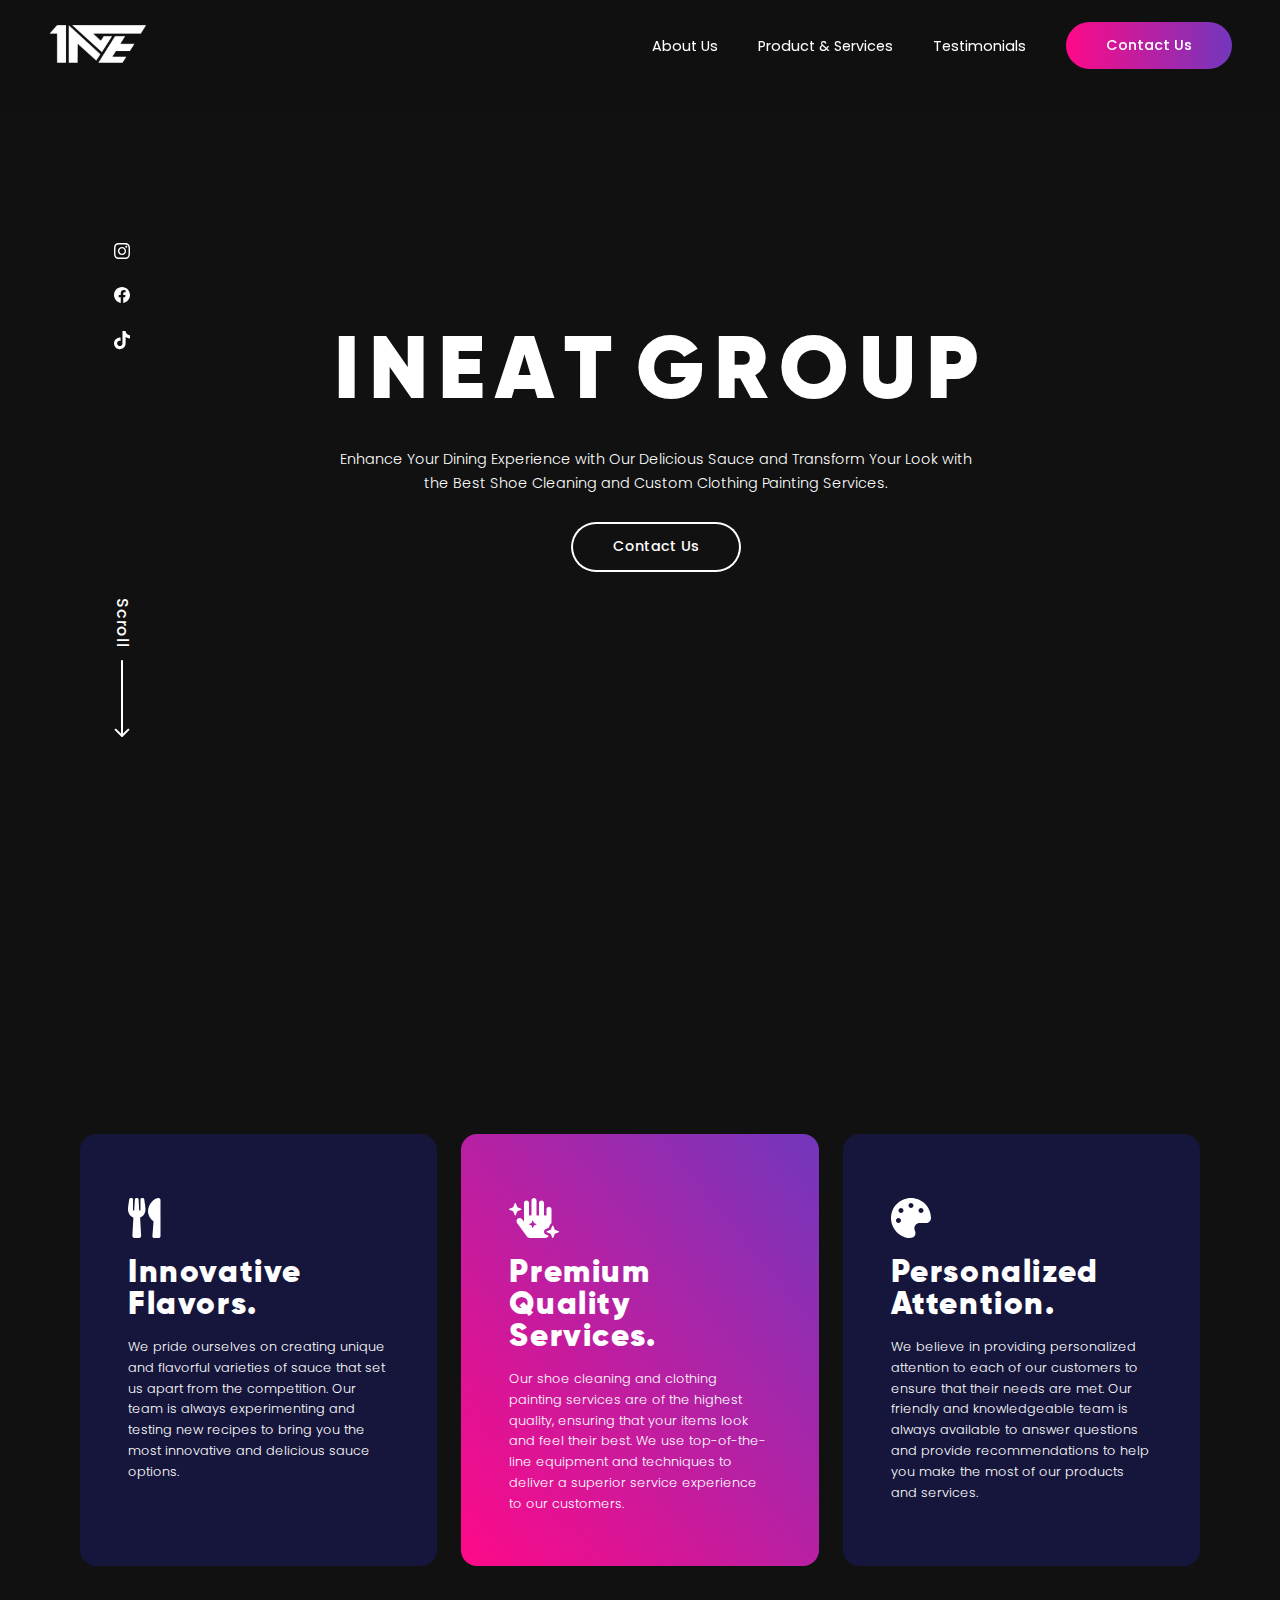
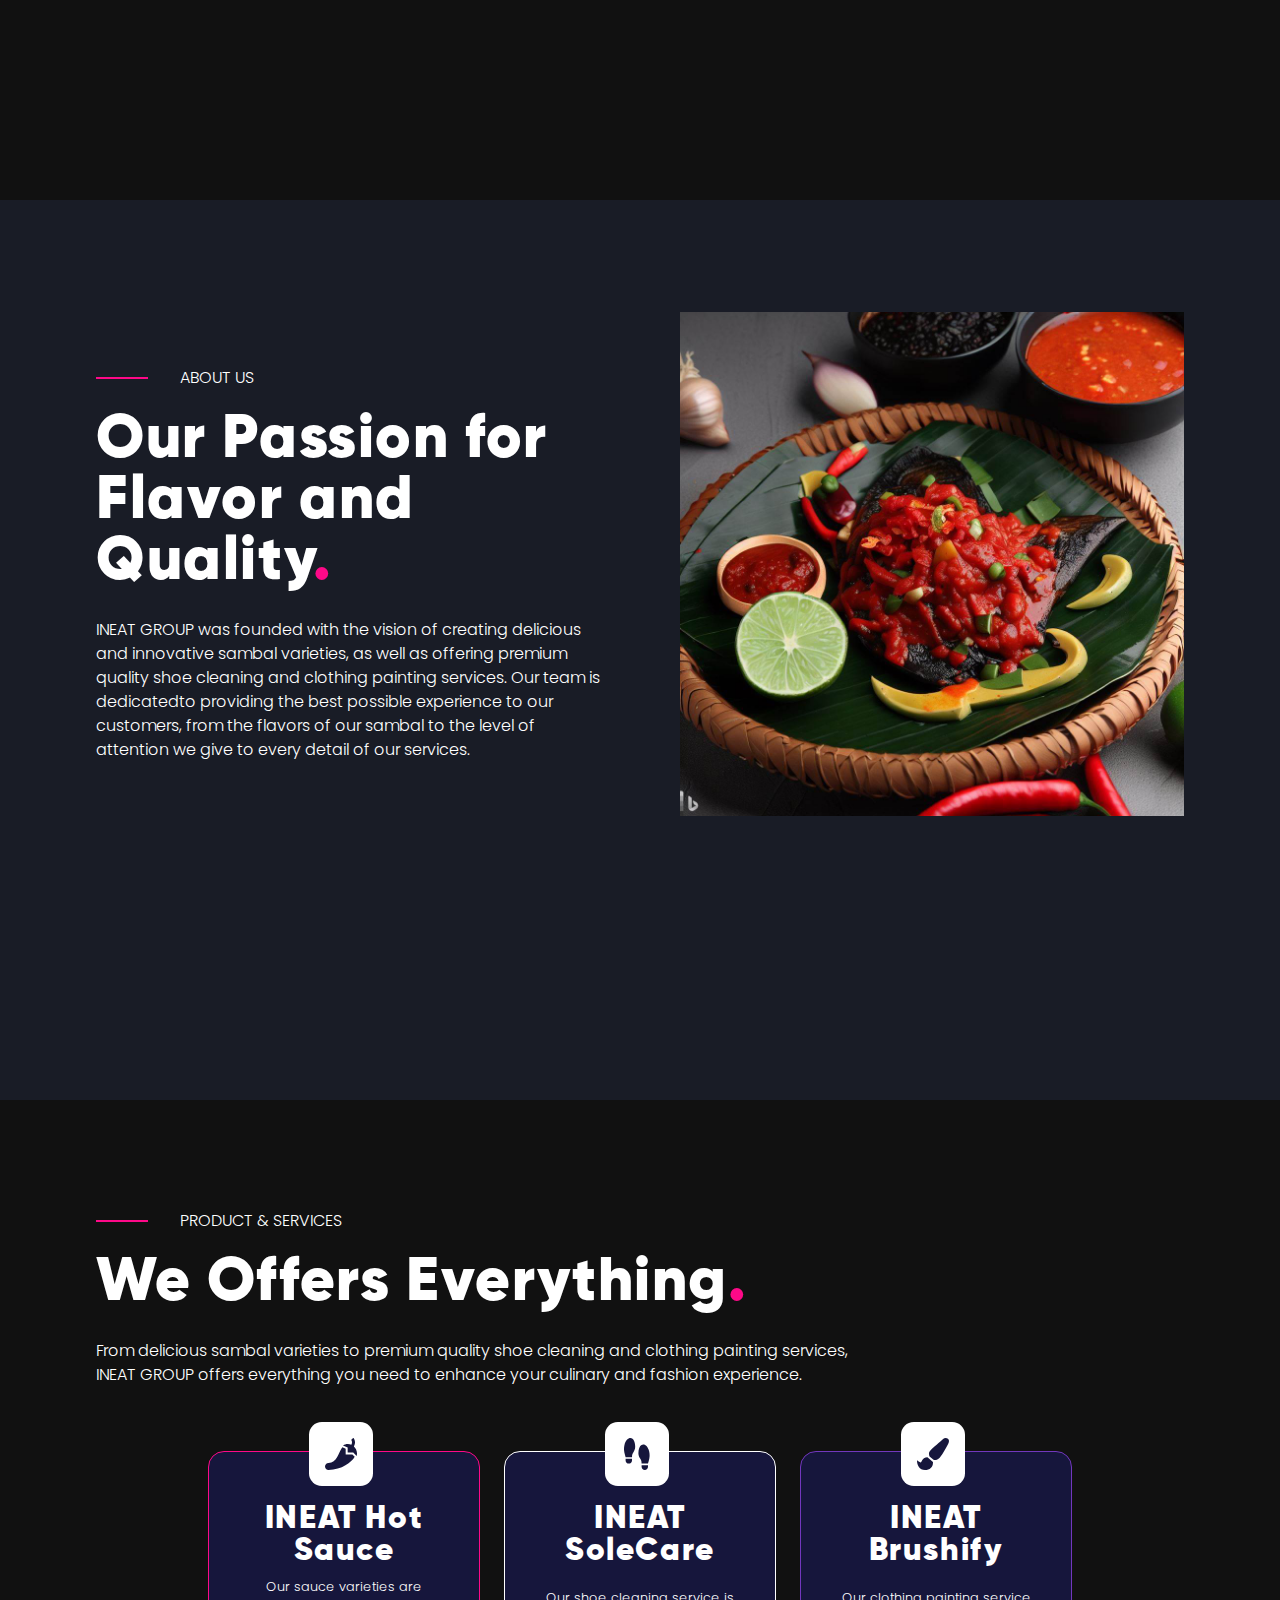
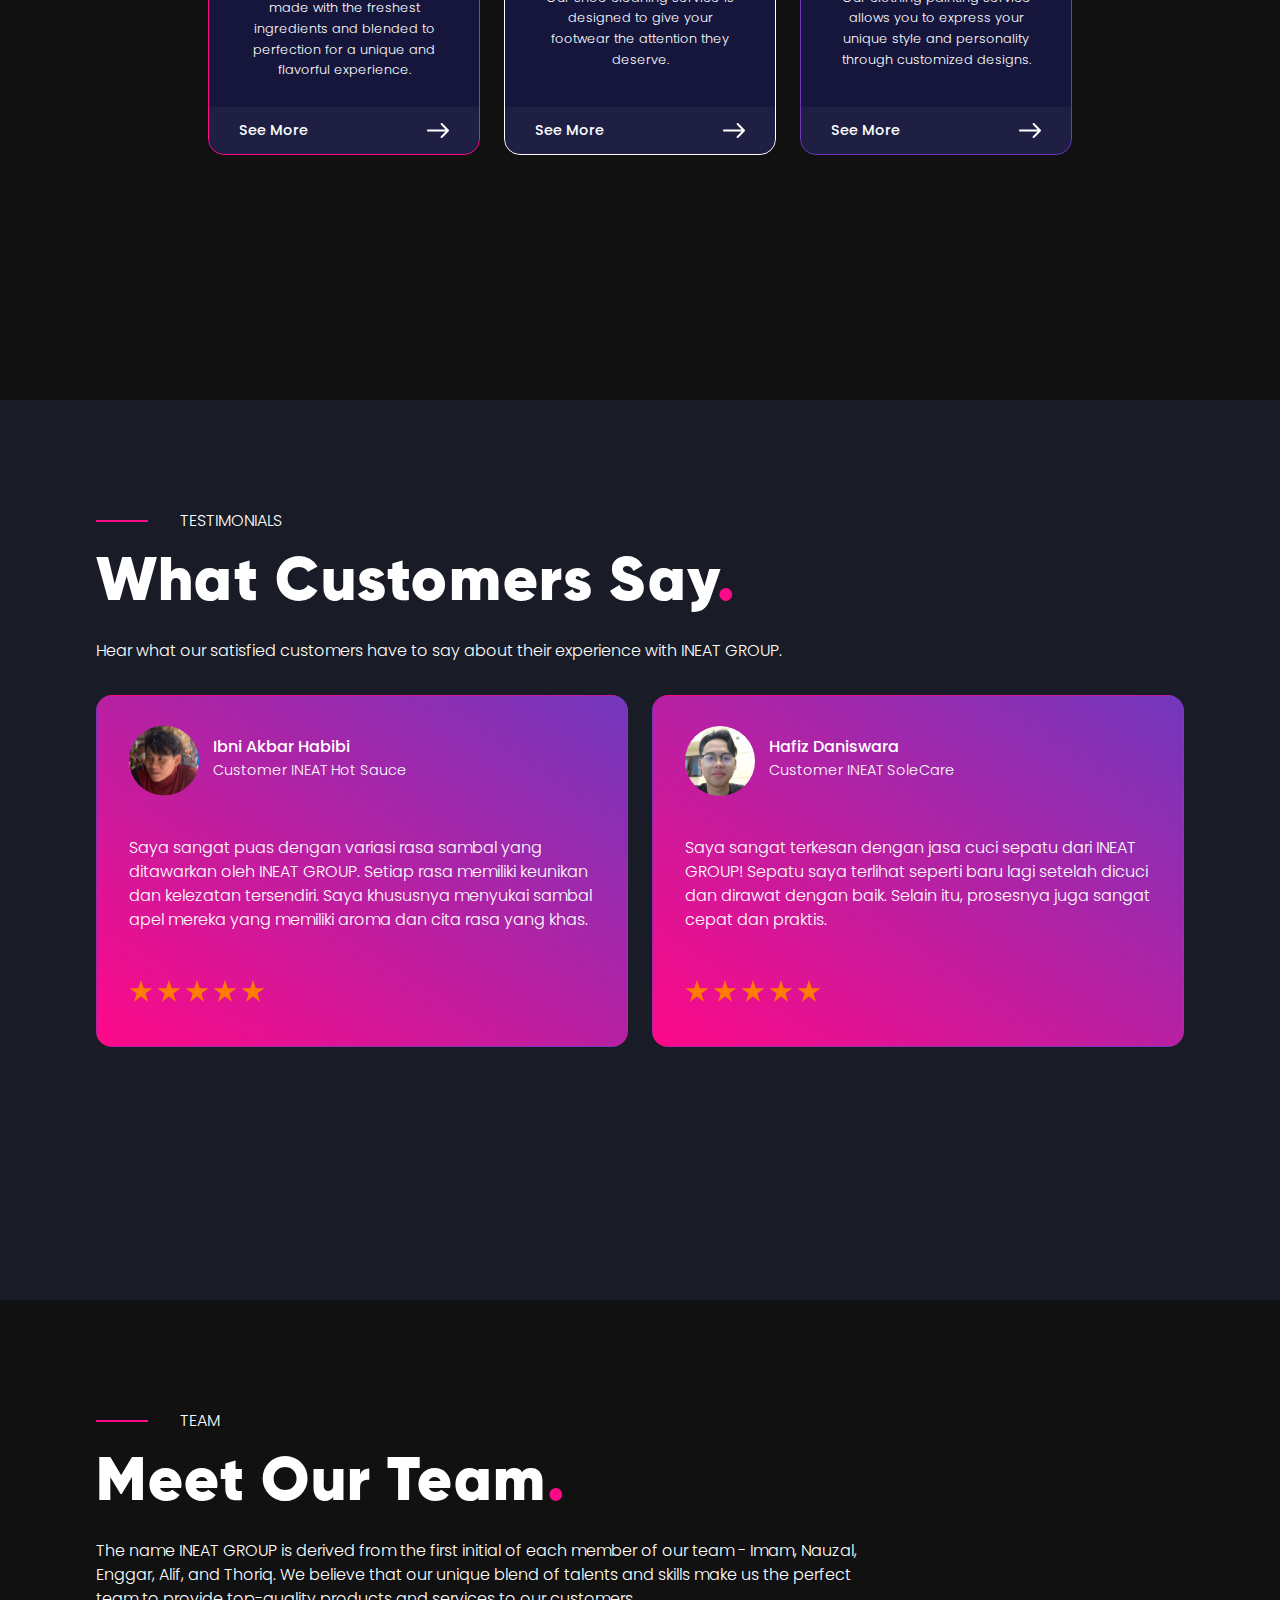
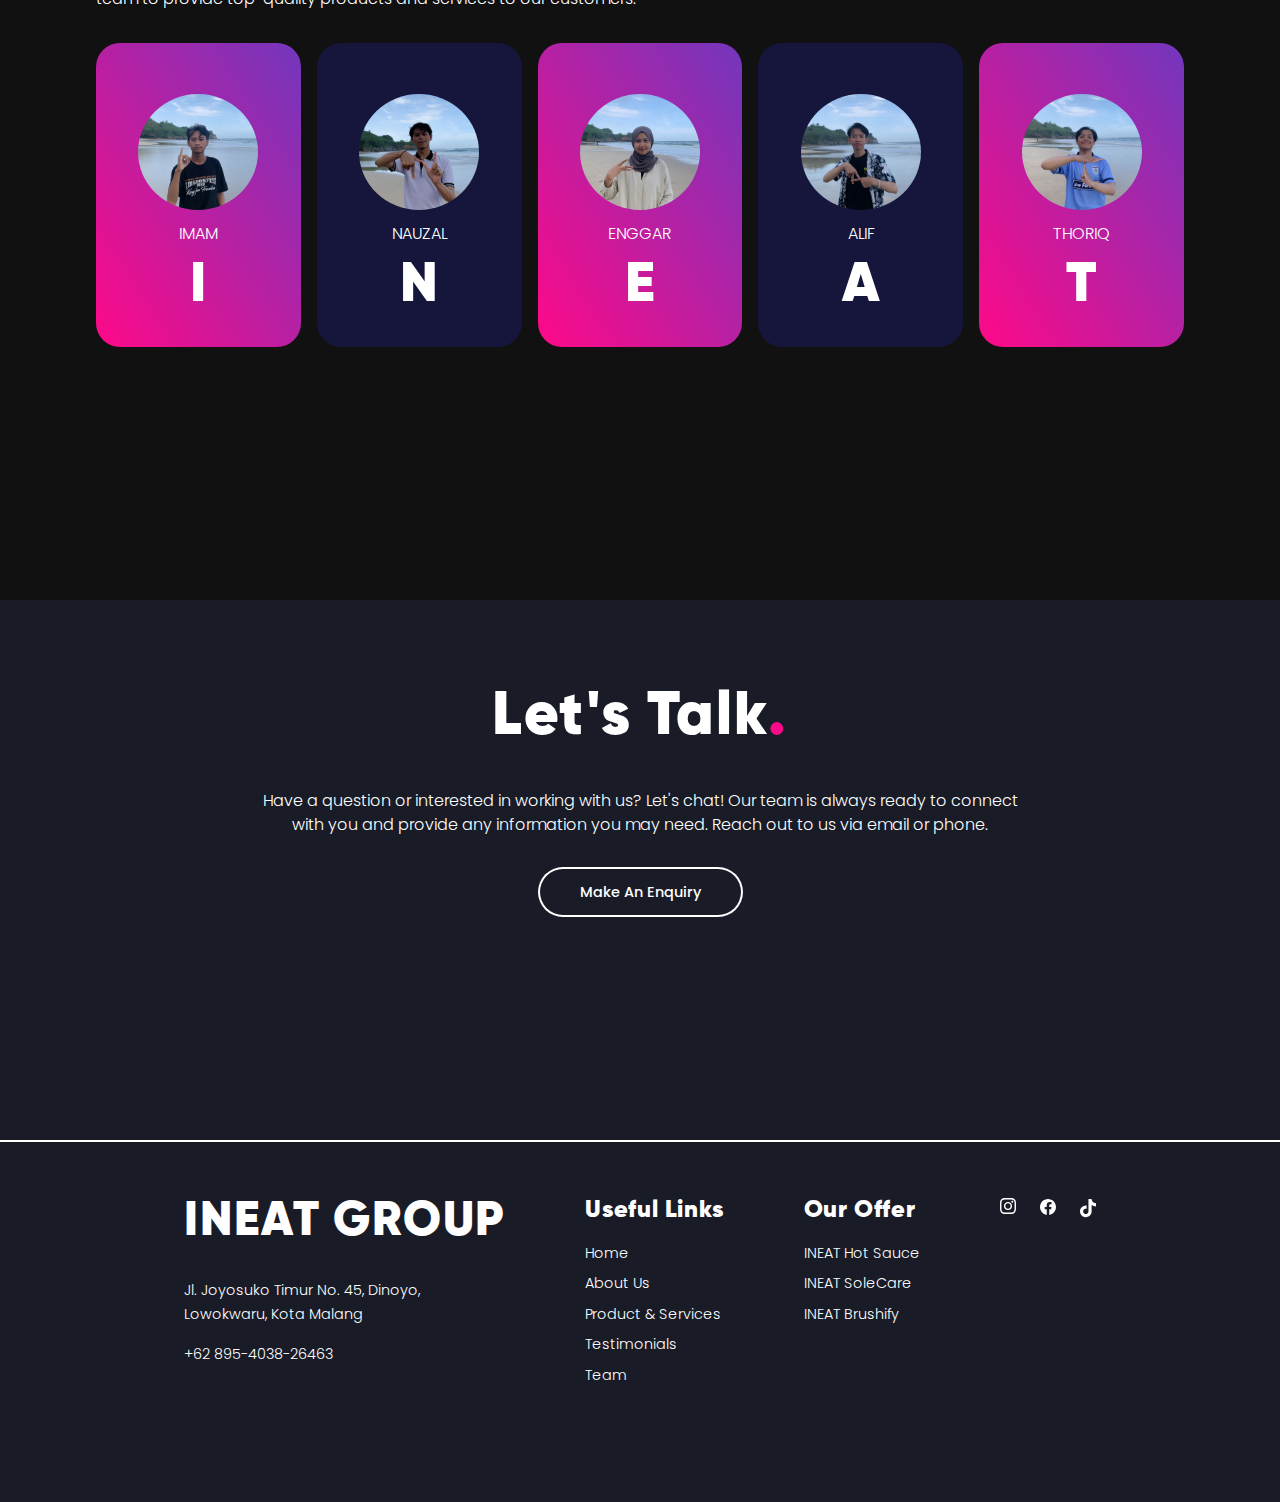
<file: index.html>
<!DOCTYPE html>
<html lang="en">
    <head>
        <meta charset="UTF-8" />
        <meta http-equiv="X-UA-Compatible" content="IE=edge" />
        <meta name="viewport" content="width=device-width, initial-scale=1.0" />
        <link rel="icon" type="image/svg" href="assets/icons/ineat-small.svg" />
        <link rel="stylesheet" href="reset.css" />
        <link rel="stylesheet" href="style.css" />
        <title>INEAT GROUP</title>
    </head>
    <body>
        <!-- NAVBAR -->
        <header>
            <nav>
                <a href="#" class="logo">
                    <img src="assets/img/logo.png" alt="Logo INEAT GROUP" width="100px" />
                </a>
                <ul class="nav-menu">
                    <li class="nav-item">
                        <a href="#about-us" class="link-halaman">About Us</a>
                    </li>
                    <li class="nav-item">
                        <a href="#product-services" class="link-halaman">Product & Services</a>
                    </li>
                    <li class="nav-item">
                        <a href="#testimonials" class="link-halaman">Testimonials</a>
                    </li>
                    <li class="nav-item">
                        <a href="https://wa.me/message/OV5EDFK3YAREH1" target="_blank">
                            <button class="tombol-kontak gradasi-horizontal">Contact Us</button>
                        </a>
                    </li>
                </ul>
                <div class="hamburger">
                    <div class="bar"></div>
                    <div class="bar"></div>
                    <div class="bar"></div>
                </div>
            </nav>
        </header>
        <!-- HOME -->
        <main class="homepage">
            <div class="home-kiri">
                <div class="sosial-media">
                    <a href="https://www.instagram.com/ineat.official/" target="_blank">
                        <img src="assets/icons/instagram.svg" alt="Instagram" />
                    </a>
                    <a href="#">
                        <img src="assets/icons/facebook.svg" alt="Facebook" target="_blank" />
                    </a>
                    <a href="#">
                        <img src="assets/icons/tiktok.svg" alt="TikTok" target="_blank" />
                    </a>
                </div>
                <a href="#highlight-card" class="panah-scroll">
                    <p>Scroll</p>
                    <img src="assets/icons/arrow-scroll.svg" alt="arrow" />
                </a>
            </div>
            <div class="home-kanan">
                <h1 class="judul-besar">
                    <span>I</span><span>N</span><span>E</span><span>A</span><span>T</span> <span></span><span>G</span><span>R</span><span>O</span
                    ><span>U</span><span>P</span>
                </h1>
                <p class="deskripsi-judul">
                    Enhance Your Dining Experience with Our Delicious Sauce and Transform Your Look with the Best Shoe Cleaning and Custom Clothing
                    Painting Services.
                </p>
                <a href="https://wa.me/message/OV5EDFK3YAREH1" target="_blank">
                    <button class="tombol-kontak transparan">Contact Us</button>
                </a>
            </div>
        </main>
        <!-- HIGHLIGHT CARD -->
        <section class="highlight-card" id="highlight-card">
            <div class="card">
                <img src="assets/icons/innovative-flavors.svg" alt="Innovative Flavors" />
                <h2>Innovative Flavors.</h2>
                <p>
                    We pride ourselves on creating unique and flavorful varieties of sauce that set us apart from the competition. Our team is always
                    experimenting and testing new recipes to bring you the most innovative and delicious sauce options.
                </p>
            </div>
            <div class="card">
                <img src="assets/icons/premium-quality-services.svg" alt="Premium Quality Services" />
                <h2>Premium Quality Services.</h2>
                <p>
                    Our shoe cleaning and clothing painting services are of the highest quality, ensuring that your items look and feel their best. We
                    use top-of-the-line equipment and techniques to deliver a superior service experience to our customers.
                </p>
            </div>
            <div class="card">
                <img src="assets/icons/personalized-attention.svg" alt="Personalized Attention" />
                <h2>Personalized Attention.</h2>
                <p>
                    We believe in providing personalized attention to each of our customers to ensure that their needs are met. Our friendly and
                    knowledgeable team is always available to answer questions and provide recommendations to help you make the most of our products
                    and services.
                </p>
            </div>
        </section>
        <!-- ABOUT US -->
        <section class="about-us" id="about-us">
            <div class="container">
                <div class="posisi-about-us">
                    <div class="about-us-kiri">
                        <div class="judul-halaman">
                            <hr size="2" color="#fe0988" align="left" />
                            <h1>ABOUT US</h1>
                        </div>
                        <h2 class="judul-halaman2">Our Passion for Flavor and Quality<span>.</span></h2>
                        <p class="deskripsi-halaman-full">
                            INEAT GROUP was founded with the vision of creating delicious and innovative sambal varieties, as well as offering premium
                            quality shoe cleaning and clothing painting services. Our team is dedicatedto providing the best possible experience to
                            our customers, from the flavors of our sambal to the level of attention we give to every detail of our services.
                        </p>
                    </div>
                    <div class="about-us-kanan">
                        <img src="/assets/img/about-us.jpg" alt="yahaha" />
                    </div>
                </div>
            </div>
        </section>
        <!-- PRODUCT & SERVICES -->
        <section class="product-services" id="product-services">
            <div class="container">
                <div class="judul-halaman">
                    <hr size="2" color="#fe0988" align="left" />
                    <h1>PRODUCT & SERVICES</h1>
                </div>
                <h2 class="judul-halaman2">We Offers Everything<span>.</span></h2>
                <p class="deskripsi-halaman">
                    From delicious sambal varieties to premium quality shoe cleaning and clothing painting services, INEAT GROUP offers everything you
                    need to enhance your culinary and fashion experience.
                </p>
                <div class="product-list">
                    <a href="hot-sauce.html" class="product-card">
                        <div class="product-icon">
                            <img src="assets/icons/ineat-hot-sauce.svg" alt="INEAT Hot Sauce" />
                        </div>
                        <h2>INEAT Hot Sauce</h2>
                        <p>
                            Our sauce varieties are made with the freshest ingredients and blended to perfection for a unique and flavorful
                            experience.
                        </p>
                        <div class="lihat-selengkapnya">
                            <p>See More</p>
                            <img src="assets/icons/arrow-small.svg" alt="Arrow Small" />
                        </div>
                    </a>
                    <a href="solecare.html" class="product-card">
                        <div class="product-icon">
                            <img src="assets/icons/ineat-solecare.svg" alt="INEAT SoleCare" />
                        </div>
                        <h2>INEAT SoleCare</h2>
                        <p>Our shoe cleaning service is designed to give your footwear the attention they deserve.</p>
                        <div class="lihat-selengkapnya">
                            <p>See More</p>
                            <img src="assets/icons/arrow-small.svg" alt="Arrow Small" />
                        </div>
                    </a>
                    <a href="brushify.html" class="product-card">
                        <div class="product-icon">
                            <img src="assets/icons/ineat-brushify.svg" alt="INEAT Brushify" />
                        </div>
                        <h2>INEAT Brushify</h2>
                        <p>Our clothing painting service allows you to express your unique style and personality through customized designs.</p>
                        <div class="lihat-selengkapnya">
                            <p>See More</p>
                            <img src="assets/icons/arrow-small.svg" alt="Arrow Small" />
                        </div>
                    </a>
                </div>
            </div>
        </section>
        <!-- TESTIMONIAL -->
        <section class="testimonials" id="testimonials">
            <div class="container">
                <div class="judul-halaman">
                    <hr size="2" color="#fe0988" align="left" />
                    <h1>TESTIMONIALS</h1>
                </div>
                <h2 class="judul-halaman2">What Customers Say<span>.</span></h2>
                <p class="deskripsi-halaman">Hear what our satisfied customers have to say about their experience with INEAT GROUP.</p>
                <div class="testi-list">
                    <div class="tbox">
                        <div class="testi-logo">
                            <img src="/assets/img/photos/ibni.svg" alt="profile" />
                        </div>
                        <div class="testi-nama">
                            <h2>Ibni Akbar Habibi</h2>
                        </div>
                        <div class="testi-pembeli">
                            <h4>Customer INEAT Hot Sauce</h4>
                        </div>
                        <div class="ulasan">
                            <p>
                                Saya sangat puas dengan variasi rasa sambal yang ditawarkan oleh INEAT GROUP. Setiap rasa memiliki keunikan dan
                                kelezatan tersendiri. Saya khususnya menyukai sambal apel mereka yang memiliki aroma dan cita rasa yang khas.
                            </p>
                        </div>
                        <div class="rating">
                            <img src="/assets/icons/star-big.svg" alt="rating" />
                            <img src="/assets/icons/star-big.svg" alt="rating" />
                            <img src="/assets/icons/star-big.svg" alt="rating" />
                            <img src="/assets/icons/star-big.svg" alt="rating" />
                            <img src="/assets/icons/star-big.svg" alt="rating" />
                        </div>
                    </div>
                    <div class="tbox">
                        <div class="testi-logo">
                            <img src="/assets/img/photos/hapis.svg" alt="INEAT Hot Sauce" />
                        </div>
                        <div class="testi-nama">
                            <h2>Hafiz Daniswara</h2>
                        </div>
                        <div class="testi-pembeli">
                            <h4>Customer INEAT SoleCare</h4>
                        </div>
                        <div class="ulasan">
                            <p>
                                Saya sangat terkesan dengan jasa cuci sepatu dari INEAT GROUP! Sepatu saya terlihat seperti baru lagi setelah dicuci
                                dan dirawat dengan baik. Selain itu, prosesnya juga sangat cepat dan praktis.
                            </p>
                        </div>
                        <div class="rating">
                            <img src="/assets/icons/star-big.svg" alt="rating" />
                            <img src="/assets/icons/star-big.svg" alt="rating" />
                            <img src="/assets/icons/star-big.svg" alt="rating" />
                            <img src="/assets/icons/star-big.svg" alt="rating" />
                            <img src="/assets/icons/star-big.svg" alt="rating" />
                        </div>
                    </div>
                </div>
            </div>
        </section>
        <!-- TEAM -->
        <section class="team" id="team">
            <div class="container">
                <div class="judul-halaman">
                    <hr size="2" color="#fe0988" align="left" />
                    <h1>TEAM</h1>
                </div>
                <h2 class="judul-halaman2">Meet Our Team<span>.</span></h2>
                <p class="deskripsi-halaman">
                    The name INEAT GROUP is derived from the first initial of each member of our team - Imam, Nauzal, Enggar, Alif, and Thoriq. We
                    believe that our unique blend of talents and skills make us the perfect team to provide top-quality products and services to our
                    customers.
                </p>
                <div class="team-list">
                    <a href="https://www.instagram.com/tobroni.e/" target="_blank" class="team-box">
                        <img class="team-photo" src="/assets/img/photos/imam.svg" alt="Imam Tobroni" />
                        <p class="team-name">IMAM</p>
                        <h1 class="team-inisial">I</h1>
                    </a>
                    <a href="https://www.instagram.com/_nzlhudaa/" target="_blank" class="team-box">
                        <img class="team-photo" src="/assets/img/photos/nauzal.svg" alt="Ednan Nauzal Huda" />
                        <p class="team-name">NAUZAL</p>
                        <h1 class="team-inisial">N</h1>
                    </a>
                    <a href="https://www.instagram.com/enggaraniwhyu_/" target="_blank" class="team-box">
                        <img class="team-photo" src="/assets/img/photos/enggar.svg" alt="Enggarani Wahyu Ekaputri" />
                        <p class="team-name">ENGGAR</p>
                        <h1 class="team-inisial">E</h1>
                    </a>
                    <a href="https://www.instagram.com/zaidanaliff_/" target="_blank" class="team-box">
                        <img class="team-photo" src="/assets/img/photos/alif.svg" alt="Muchammad Alif Zaidan" />
                        <p class="team-name">ALIF</p>
                        <h1 class="team-inisial">A</h1>
                    </a>
                    <a href="https://www.instagram.com/thoriqkhoir_/" target="_blank" class="team-box">
                        <img class="team-photo" src="/assets/img/photos/thoriq.svg" alt="Mochamad Thoriq Khoir" />
                        <p class="team-name">THORIQ</p>
                        <h1 class="team-inisial">T</h1>
                    </a>
                </div>
            </div>
        </section>
        <!-- CONTACT US -->
        <section class="contact-us">
            <div class="container container-tengah">
                <h2 class="judul-halaman2">Let's Talk<span>.</span></h2>
                <p class="deskripsi-halaman">
                    Have a question or interested in working with us? Let's chat! Our team is always ready to connect with you and provide any
                    information you may need. Reach out to us via email or phone.
                </p>
                <a href="https://wa.me/message/OV5EDFK3YAREH1" target="_blank">
                    <button class="tombol-kontak transparan tombol-enquiry">Make An Enquiry</button>
                </a>
            </div>
        </section>
        <!-- FOOTER -->
        <footer>
            <div class="container container-footer">
                <div class="footer-group">
                    <div>
                        <h2 class="judul-halaman2 judul-halaman-footer">INEAT GROUP</h2>
                        <p class="deskripsi-halaman deskripsi-footer">Jl. Joyosuko Timur No. 45, Dinoyo, Lowokwaru, Kota Malang</p>
                        <p class="deskripsi-halaman deskripsi-footer">+62 895-4038-26463</p>
                    </div>
                    <div>
                        <h2 class="judul-halaman2 judul-halaman2-footer">Useful Links</h2>
                        <div class="footer-links">
                            <a href="#" class="link-halaman">Home</a>
                            <a href="#about-us" class="link-halaman">About Us</a>
                            <a href="#product-services" class="link-halaman">Product & Services</a>
                            <a href="#testimonials" class="link-halaman">Testimonials</a>
                            <a href="#team" class="link-halaman">Team</a>
                        </div>
                    </div>
                    <div>
                        <h2 class="judul-halaman2 judul-halaman2-footer">Our Offer</h2>
                        <div class="footer-links">
                            <a href="hot-sauce.html" class="link-halaman">INEAT Hot Sauce</a>
                            <a href="solecare.html" class="link-halaman">INEAT SoleCare</a>
                            <a href="brushify.html" class="link-halaman">INEAT Brushify</a>
                        </div>
                    </div>
                    <div>
                        <div class="footer-sosmed">
                            <a href="https://www.instagram.com/ineat.official/" target="_blank">
                                <img src="assets/icons/instagram.svg" alt="Instagram" />
                            </a>
                            <a href="#">
                                <img src="assets/icons/facebook.svg" alt="Facebook" target="_blank" />
                            </a>
                            <a href="#">
                                <img src="assets/icons/tiktok.svg" alt="TikTok" target="_blank" />
                            </a>
                        </div>
                    </div>
                </div>
            </div>
        </footer>
        <script src="script.js"></script>
    </body>
</html>
</file>
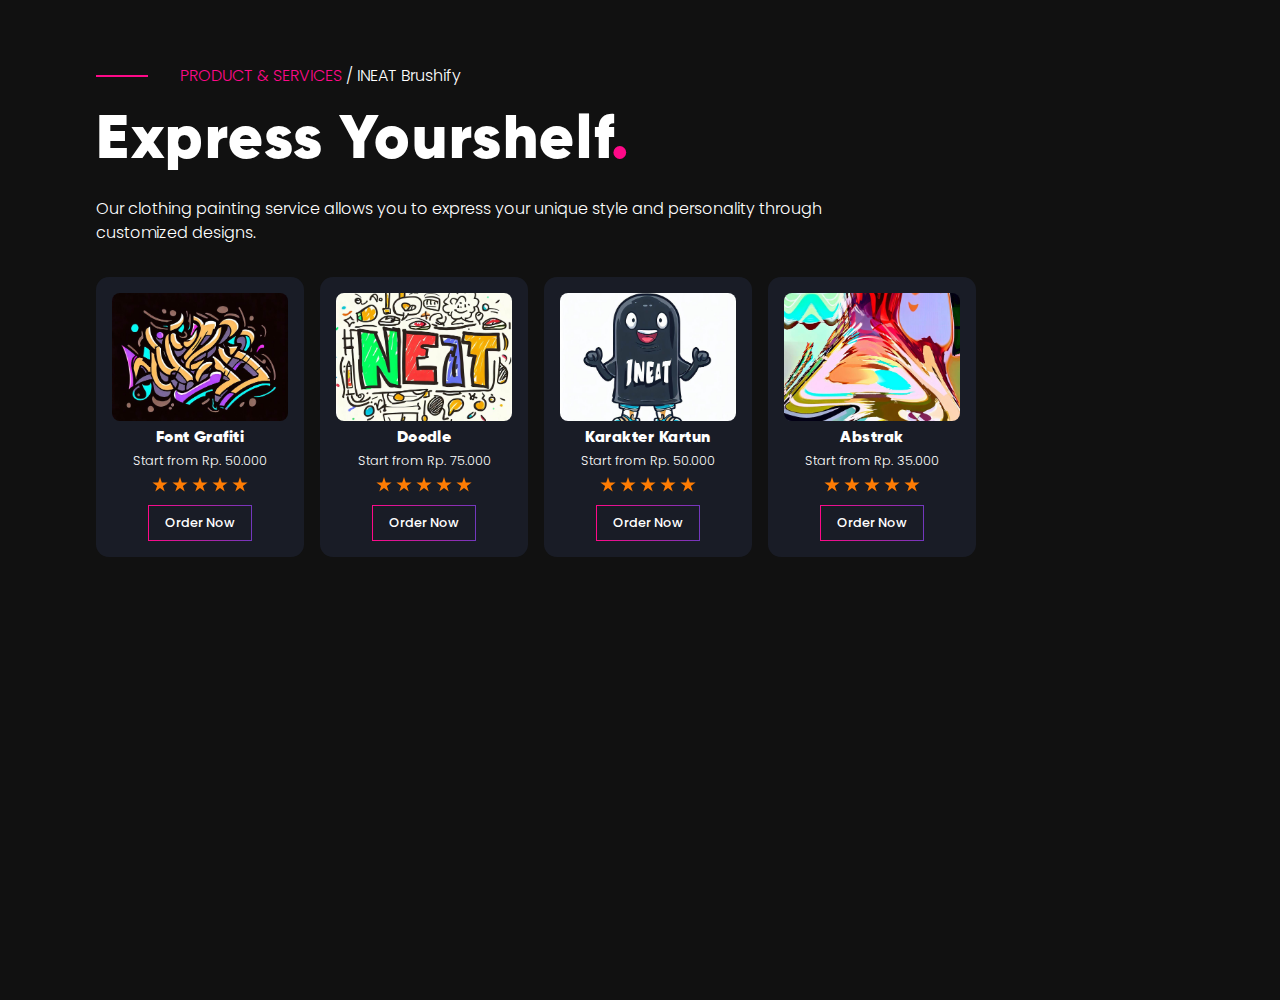
<file: brushify.html>
<!DOCTYPE html>
<html lang="en">
    <head>
        <meta charset="UTF-8" />
        <meta http-equiv="X-UA-Compatible" content="IE=edge" />
        <meta name="viewport" content="width=device-width, initial-scale=1.0" />
        <link rel="icon" type="image/svg" href="assets/icons/ineat-brushify-white.svg" />
        <link rel="stylesheet" href="reset.css" />
        <link rel="stylesheet" href="style.css" />
        <title>INEAT Brushify</title>
    </head>
    <body>
        <main class="product-detail">
            <div class="container container-product">
                <div class="judul-halaman">
                    <hr size="2" color="#fe0988" align="left" />
                    <h1 class="judul-kecil">
                        <a href="index.html#product-services"> PRODUCT & SERVICES </a>/
                        <span> INEAT Brushify</span>
                    </h1>
                </div>
                <h2 class="judul-halaman2">Express Yourshelf<span>.</span></h2>
                <p class="deskripsi-halaman">
                    Our clothing painting service allows you to express your unique style and personality through customized designs.
                </p>
                <div class="product-detail-list">
                    <div class="product-detail-card">
                        <img src="assets/img/ineat-brushify/grafiti.jpg" alt="Font Grafiti" class="product-detail-image" />
                        <h2 class="product-detail-title">Font Grafiti</h2>
                        <p class="product-detail-desc">Tampil beda dengan font grafiti yang unik dan keren.</p>
                        <p class="product-detail-price">Start from Rp. 50.000</p>
                        <div class="rating">
                            <img src="assets/icons/star-small.svg" alt="*" />
                            <img src="assets/icons/star-small.svg" alt="*" />
                            <img src="assets/icons/star-small.svg" alt="*" />
                            <img src="assets/icons/star-small.svg" alt="*" />
                            <img src="assets/icons/star-small.svg" alt="*" />
                        </div>
                        <a href="https://wa.me/p/6379006028799555/62895403826463" target="_blank">
                            <button class="tombol-beli">Order Now</button>
                        </a>
                    </div>
                    <div class="product-detail-card">
                        <img src="assets/img/ineat-brushify/doodle.jpg" alt="Doodle" class="product-detail-image" />
                        <h2 class="product-detail-title">Doodle</h2>
                        <p class="product-detail-desc">Berikan sentuhan personal pada pakaianmu dengan doodle kreatif.</p>
                        <p class="product-detail-price">Start from Rp. 75.000</p>
                        <div class="rating">
                            <img src="assets/icons/star-small.svg" alt="*" />
                            <img src="assets/icons/star-small.svg" alt="*" />
                            <img src="assets/icons/star-small.svg" alt="*" />
                            <img src="assets/icons/star-small.svg" alt="*" />
                            <img src="assets/icons/star-small.svg" alt="*" />
                        </div>
                        <a href="https://wa.me/p/6379006028799555/62895403826463" target="_blank">
                            <button class="tombol-beli">Order Now</button>
                        </a>
                    </div>
                    <div class="product-detail-card">
                        <img src="assets/img/ineat-brushify/kartun.jpg" alt="Karakter Kartun" class="product-detail-image" />
                        <h2 class="product-detail-title">Karakter Kartun</h2>
                        <p class="product-detail-desc">Tampil seru dengan karakter kartun favoritmu di pakaian.</p>
                        <p class="product-detail-price">Start from Rp. 50.000</p>
                        <div class="rating">
                            <img src="assets/icons/star-small.svg" alt="*" />
                            <img src="assets/icons/star-small.svg" alt="*" />
                            <img src="assets/icons/star-small.svg" alt="*" />
                            <img src="assets/icons/star-small.svg" alt="*" />
                            <img src="assets/icons/star-small.svg" alt="*" />
                        </div>
                        <a href="https://wa.me/p/6379006028799555/62895403826463" target="_blank">
                            <button class="tombol-beli">Order Now</button>
                        </a>
                    </div>
                    <div class="product-detail-card">
                        <img src="assets/img/ineat-brushify/abstrak.jpg" alt="Abstrak" class="product-detail-image" />
                        <h2 class="product-detail-title">Abstrak</h2>
                        <p class="product-detail-desc">Padukan warna dan bentuk abstrak, ciptakan desain yang artistik.</p>
                        <p class="product-detail-price">Start from Rp. 35.000</p>
                        <div class="rating">
                            <img src="assets/icons/star-small.svg" alt="*" />
                            <img src="assets/icons/star-small.svg" alt="*" />
                            <img src="assets/icons/star-small.svg" alt="*" />
                            <img src="assets/icons/star-small.svg" alt="*" />
                            <img src="assets/icons/star-small.svg" alt="*" />
                        </div>
                        <a href="https://wa.me/p/6379006028799555/62895403826463" target="_blank">
                            <button class="tombol-beli">Order Now</button>
                        </a>
                    </div>
                </div>
            </div>
        </main>
    </body>
</html>
</file>
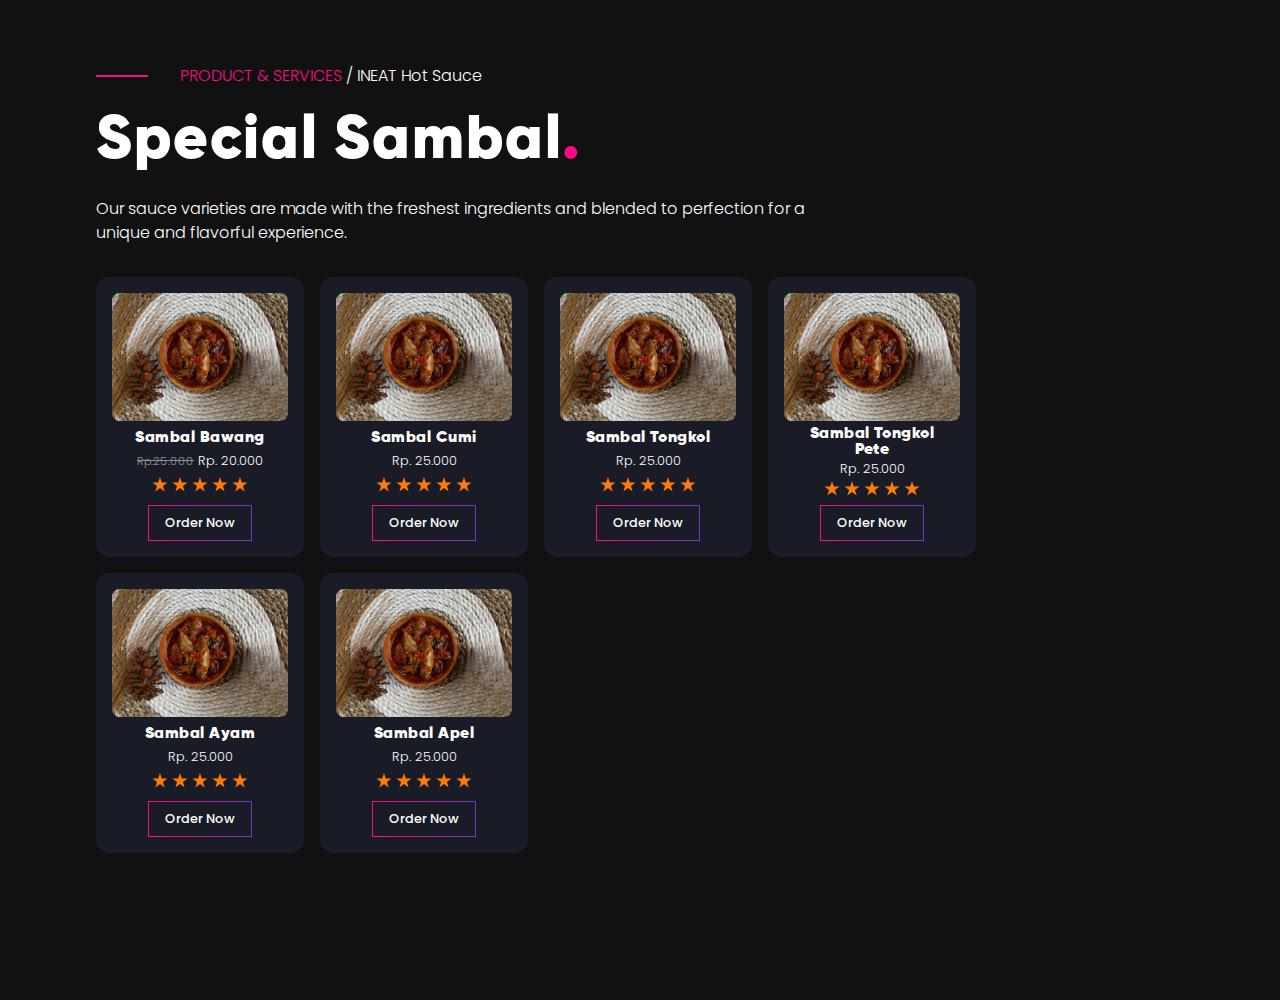
<file: hot-sauce.html>
<!DOCTYPE html>
<html lang="en">
    <head>
        <meta charset="UTF-8" />
        <meta http-equiv="X-UA-Compatible" content="IE=edge" />
        <meta name="viewport" content="width=device-width, initial-scale=1.0" />
        <link rel="icon" type="image/svg" href="assets/icons/ineat-hot-sauce-white.svg" />
        <link rel="stylesheet" href="reset.css" />
        <link rel="stylesheet" href="style.css" />
        <title>INEAT Hot Sauce</title>
    </head>
    <body>
        <main class="product-detail">
            <div class="container container-product">
                <div class="judul-halaman">
                    <hr size="2" color="#fe0988" align="left" />
                    <h1 class="judul-kecil">
                        <a href="index.html#product-services"> PRODUCT & SERVICES </a>/
                        <span> INEAT Hot Sauce</span>
                    </h1>
                </div>
                <h2 class="judul-halaman2">Special Sambal<span>.</span></h2>
                <p class="deskripsi-halaman">
                    Our sauce varieties are made with the freshest ingredients and blended to perfection for a unique and flavorful experience.
                </p>
                <div class="product-detail-list">
                    <div class="product-detail-card">
                        <img src="assets/img/ineat-hot-sauce/Sambel.jpg" alt="Sambel" class="product-detail-image" />
                        <h2 class="product-detail-title">Sambal Bawang</h2>
                        <p class="product-detail-desc">Pedas, gurih, nikmati sensasi rasa tradisional Indonesia.</p>
                        <p class="product-detail-price"><span>Rp.25.000</span> Rp. 20.000</p>
                        <div class="rating">
                            <img src="assets/icons/star-small.svg " alt="*" />
                            <img src="assets/icons/star-small.svg" alt="*" />
                            <img src="assets/icons/star-small.svg" alt="*" />
                            <img src="assets/icons/star-small.svg" alt="*" />
                            <img src="assets/icons/star-small.svg" alt="*" />
                        </div>
                        <a href="https://wa.me/p/6379006028799555/62895403826463" target="_blank" class="product-detail-button">
                            <button class="tombol-beli">Order Now</button>
                        </a>
                    </div>
                    <div class="product-detail-card">
                        <img src="assets/img/ineat-hot-sauce/Sambel.jpg" alt="Sambel" class="product-detail-image" />
                        <h2 class="product-detail-title">Sambal Cumi</h2>
                        <p class="product-detail-desc">Segar, lezat, sajikan hidangan laut yang menggoda selera.</p>
                        <p class="product-detail-price">Rp. 25.000</p>
                        <div class="rating">
                            <img src="assets/icons/star-small.svg" alt="*" />
                            <img src="assets/icons/star-small.svg" alt="*" />
                            <img src="assets/icons/star-small.svg" alt="*" />
                            <img src="assets/icons/star-small.svg" alt="*" />
                            <img src="assets/icons/star-small.svg" alt="*" />
                        </div>
                        <a href="https://wa.me/p/6927765240570353/62895403826463" target="_blank">
                            <button class="tombol-beli">Order Now</button>
                        </a>
                    </div>
                    <div class="product-detail-card">
                        <img src="assets/img/ineat-hot-sauce/Sambel.jpg" alt="Sambel" class="product-detail-image" />
                        <h2 class="product-detail-title">Sambal Tongkol</h2>
                        <p class="product-detail-desc">Gurih, kaya protein, ideal untuk masakan sehari-hari.</p>
                        <p class="product-detail-price">Rp. 25.000</p>
                        <div class="rating">
                            <img src="assets/icons/star-small.svg" alt="*" />
                            <img src="assets/icons/star-small.svg" alt="*" />
                            <img src="assets/icons/star-small.svg" alt="*" />
                            <img src="assets/icons/star-small.svg" alt="*" />
                            <img src="assets/icons/star-small.svg" alt="*" />
                        </div>
                        <a href="https://wa.me/p/6465102563514664/62895403826463" target="_blank">
                            <button class="tombol-beli">Order Now</button>
                        </a>
                    </div>
                    <div class="product-detail-card">
                        <img src="assets/img/ineat-hot-sauce/Sambel.jpg" alt="Sambel" class="product-detail-image" />
                        <h2 class="product-detail-title">Sambal Tongkol Pete</h2>
                        <p class="product-detail-desc">Paduan gurih dan segar, nikmati cita rasa khas.</p>
                        <p class="product-detail-price">Rp. 25.000</p>
                        <div class="rating">
                            <img src="assets/icons/star-small.svg" alt="*" />
                            <img src="assets/icons/star-small.svg" alt="*" />
                            <img src="assets/icons/star-small.svg" alt="*" />
                            <img src="assets/icons/star-small.svg" alt="*" />
                            <img src="assets/icons/star-small.svg" alt="*" />
                        </div>
                        <a href="https://wa.me/p/9578769868807559/62895403826463" target="_blank">
                            <button class="tombol-beli">Order Now</button>
                        </a>
                    </div>
                    <div class="product-detail-card">
                        <img src="assets/img/ineat-hot-sauce/Sambel.jpg" alt="Sambel" class="product-detail-image" />
                        <h2 class="product-detail-title">Sambal Ayam</h2>
                        <p class="product-detail-desc">Empuk, gurih, sajikan hidangan nikmat bersama keluarga.</p>
                        <p class="product-detail-price">Rp. 25.000</p>
                        <div class="rating">
                            <img src="assets/icons/star-small.svg" alt="*" />
                            <img src="assets/icons/star-small.svg" alt="*" />
                            <img src="assets/icons/star-small.svg" alt="*" />
                            <img src="assets/icons/star-small.svg" alt="*" />
                            <img src="assets/icons/star-small.svg" alt="*" />
                        </div>
                        <a href="https://wa.me/p/6691012237594868/62895403826463" target="_blank">
                            <button class="tombol-beli">Order Now</button>
                        </a>
                    </div>
                    <div class="product-detail-card">
                        <img src="assets/img/ineat-hot-sauce/Sambel.jpg" alt="Sambel" class="product-detail-image" />
                        <h2 class="product-detail-title">Sambal Apel</h2>
                        <p class="product-detail-desc">Asam manis, pedas, unik, ciptakan sensasi baru di hidangan Anda.</p>
                        <p class="product-detail-price">Rp. 25.000</p>
                        <div class="rating">
                            <img src="assets/icons/star-small.svg" alt="*" />
                            <img src="assets/icons/star-small.svg" alt="*" />
                            <img src="assets/icons/star-small.svg" alt="*" />
                            <img src="assets/icons/star-small.svg" alt="*" />
                            <img src="assets/icons/star-small.svg" alt="*" />
                        </div>
                        <a href="https://wa.me/p/9608896379150717/62895403826463" target="_blank">
                            <button class="tombol-beli">Order Now</button>
                        </a>
                    </div>
                </div>
            </div>
        </main>
    </body>
</html>
</file>
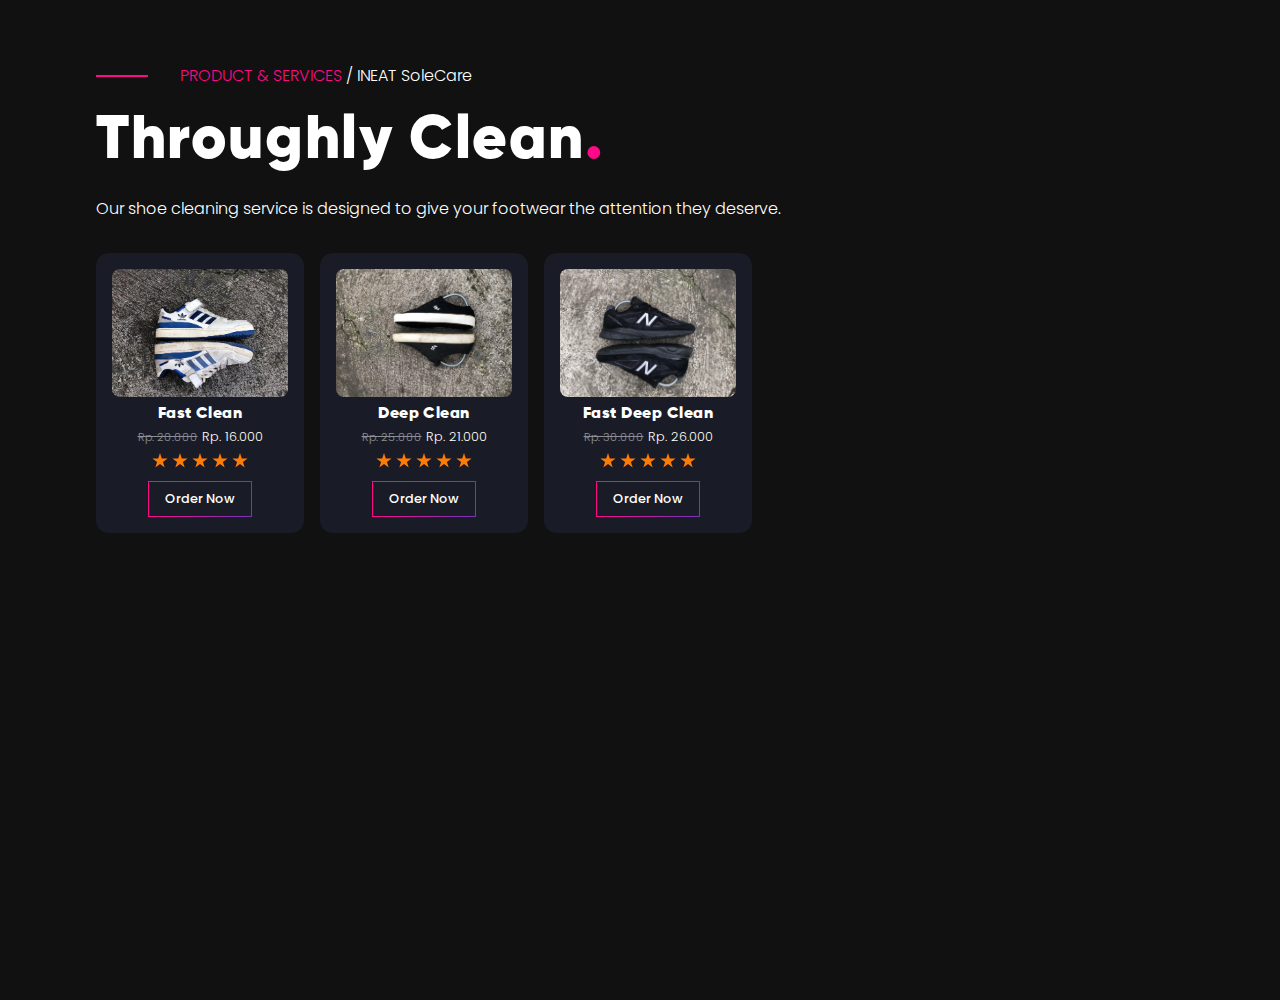
<file: solecare.html>
<!DOCTYPE html>
<html lang="en">
    <head>
        <meta charset="UTF-8" />
        <meta http-equiv="X-UA-Compatible" content="IE=edge" />
        <meta name="viewport" content="width=device-width, initial-scale=1.0" />
        <link rel="icon" type="image/svg" href="assets/icons/ineat-solecare-white.svg" />
        <link rel="stylesheet" href="reset.css" />
        <link rel="stylesheet" href="style.css" />
        <title>INEAT SoleCare</title>
    </head>
    <body>
        <main class="product-detail">
            <div class="container container-product">
                <div class="judul-halaman">
                    <hr size="2" color="#fe0988" align="left" />
                    <h1 class="judul-kecil">
                        <a href="index.html#product-services"> PRODUCT & SERVICES </a>/
                        <span> INEAT SoleCare</span>
                    </h1>
                </div>
                <h2 class="judul-halaman2">Throughly Clean<span>.</span></h2>
                <p class="deskripsi-halaman">Our shoe cleaning service is designed to give your footwear the attention they deserve.</p>
                <div class="product-detail-list">
                    <div class="product-detail-card">
                        <img src="assets/img/ineat-solecare/fast-clean.jpg" alt="Fast Clean" class="product-detail-image" />
                        <h2 class="product-detail-title">Fast Clean</h2>
                        <p class="product-detail-desc">Pencucian cepat meilupi upper dan outsole.</p>
                        <p class="product-detail-price"><span>Rp. 20.000</span> Rp. 16.000</p>
                        <div class="rating">
                            <img src="assets/icons/star-small.svg" alt="*" />
                            <img src="assets/icons/star-small.svg" alt="*" />
                            <img src="assets/icons/star-small.svg" alt="*" />
                            <img src="assets/icons/star-small.svg" alt="*" />
                            <img src="assets/icons/star-small.svg" alt="*" />
                        </div>
                        <a href="https://wa.me/p/6241739139205684/62895403826463" target="_blank">
                            <button class="tombol-beli">Order Now</button>
                        </a>
                    </div>
                    <div class="product-detail-card">
                        <img src="assets/img/ineat-solecare/deep-clean.jpg" alt="Deep Clean" class="product-detail-image" />
                        <h2 class="product-detail-title">Deep Clean</h2>
                        <p class="product-detail-desc">Pencucian menyeluruh meliputi upper, outsole, dan insole.</p>
                        <p class="product-detail-price"><span>Rp. 25.000</span> Rp. 21.000</p>
                        <div class="rating">
                            <img src="assets/icons/star-small.svg" alt="*" />
                            <img src="assets/icons/star-small.svg" alt="*" />
                            <img src="assets/icons/star-small.svg" alt="*" />
                            <img src="assets/icons/star-small.svg" alt="*" />
                            <img src="assets/icons/star-small.svg" alt="*" />
                        </div>
                        <a href="https://wa.me/p/6024499837598959/62895403826463" target="_blank">
                            <button class="tombol-beli">Order Now</button>
                        </a>
                    </div>
                    <div class="product-detail-card">
                        <img src="assets/img/ineat-solecare/fast-deep-clean.jpg" alt="Fast Deep Clean" class="product-detail-image" />
                        <h2 class="product-detail-title">Fast Deep Clean</h2>
                        <p class="product-detail-desc">Pencucian cepat dan menyeluruh meliputi upper, outsole, dan insole.</p>
                        <p class="product-detail-price"><span>Rp. 30.000</span> Rp. 26.000</p>
                        <div class="rating">
                            <img src="assets/icons/star-small.svg" alt="*" />
                            <img src="assets/icons/star-small.svg" alt="*" />
                            <img src="assets/icons/star-small.svg" alt="*" />
                            <img src="assets/icons/star-small.svg" alt="*" />
                            <img src="assets/icons/star-small.svg" alt="*" />
                        </div>
                        <a href="https://wa.me/p/6291036584273239/62895403826463" target="_blank">
                            <button class="tombol-beli">Order Now</button>
                        </a>
                    </div>
                </div>
            </div>
        </main>
    </body>
</html>
</file>
<file: style.css>
@font-face {
    font-family: 'Gilroy';
    src: url('assets/fonts/Gilroy/Gilroy-Black.ttf');
}

@font-face {
    font-family: 'Poppins';
    src: url('assets/fonts/Poppins/Poppins-Light.ttf');
    font-weight: 300;
}

@font-face {
    font-family: 'Poppins';
    src: url('assets/fonts/Poppins/Poppins-Regular.ttf');
    font-weight: 400;
}

@font-face {
    font-family: 'Poppins';
    src: url('assets/fonts/Poppins/Poppins-Medium.ttf');
    font-weight: 500;
}

@font-face {
    font-family: 'Poppins';
    src: url('assets/fonts/Poppins/Poppins-Medium.ttf');
    font-weight: 600;
}

html {
    scroll-behavior: smooth;
}

body {
    height: 1000px;
}

::selection {
    background-color: #fe0988;
    color: #16163c;
}

/* NAVBAR */
header {
    width: 100%;
    padding: 1.2rem 5rem;
    box-sizing: border-box;
    background-color: rgba(17, 17, 17, 0.25);
    backdrop-filter: blur(10px);
    box-shadow: 0px 0px 20px rgba(17, 17, 17, 0.25);
    z-index: 99;
    position: fixed;
}

nav {
    display: flex;
    justify-content: space-between;
    align-items: center;
}

nav .logo {
    transition: 0.5s;
}

nav .logo:hover {
    transform: rotate(-3deg);
}

.nav-menu {
    display: flex;
    align-items: center;
    gap: 2.5rem;
}

.hamburger {
    display: none;
    cursor: pointer;
}

.bar {
    display: block;
    width: 25px;
    height: 3px;
    margin: 5px auto;
    -webkit-transition: all 0.3s ease-in-out;
    transition: all 0.3s ease-in-out;
    background-color: #ffffff;
}

.link-halaman {
    font-family: 'Poppins';
    font-size: 0.9rem;
    text-decoration: none;
    color: #ffffff;
    padding-bottom: 0.5rem;
    transition: 0.5s;
}

.link-halaman.active {
    color: #fe0988;
    border-bottom: 1px solid #fe0988;
}

.link-halaman:hover {
    color: #fe0988;
}

.gradasi-horizontal {
    background: linear-gradient(to right, #fe0988, #7237bd);
    border: none;
}

.gradasi-horizontal:hover {
    background: transparent;
    box-shadow: 0 0 0 2px #ffffff;
}

/* HOMEPAGE */
.homepage {
    background-color: #111111;
    color: #ffffff;
    display: flex;
    justify-content: center;
}

.home-kiri {
    display: flex;
    flex-direction: column;
    justify-content: space-around;
    align-items: center;
}

.sosial-media {
    display: flex;
    flex-direction: column;
    gap: 0.5rem;
    padding-top: 7.5rem;
}

.sosial-media a {
    padding: 0.5rem;
    transition: 0.5s;
}

.sosial-media a:hover {
    scale: 1.5;
}

.panah-scroll {
    padding: 0.5rem;
    display: flex;
    gap: 0.8rem;
    writing-mode: vertical-lr;
    transition: 0.5s;
    height: 20%;
    text-decoration: none;
}

.panah-scroll:hover {
    gap: 1.5rem;
}

.panah-scroll p {
    font-family: 'Poppins';
    font-weight: 600;
    color: #ffffff;
    letter-spacing: 0.05rem;
}

.home-kanan {
    display: flex;
    flex-direction: column;
    justify-content: center;
    align-items: center;
    min-height: 100vh;
    gap: 1.8rem;
}

.judul-besar span {
    font-family: 'Gilroy';
    font-size: 5.5rem;
    margin: 5px;
    cursor: default;
}

.judul-besar span:hover {
    background: linear-gradient(to right, #fe0988, #7237bd);
    -webkit-background-clip: text;
    -webkit-text-fill-color: transparent;
    background-clip: text;
}

.judul-besar span:nth-child(1) {
    animation: ubah-warna 1s ease-in-out;
}

.judul-besar span:nth-child(2) {
    animation: ubah-warna 1s ease-in-out;
    animation-delay: 0.1s;
}

.judul-besar span:nth-child(3) {
    animation: ubah-warna 1s ease-in-out;
    animation-delay: 0.2s;
}

.judul-besar span:nth-child(4) {
    animation: ubah-warna 1s ease-in-out;
    animation-delay: 0.3s;
}

.judul-besar span:nth-child(5) {
    animation: ubah-warna 1s ease-in-out;
    animation-delay: 0.4s;
}

.judul-besar span:nth-child(7) {
    animation: ubah-warna 1s ease-in-out;
    animation-delay: 0.5s;
}

.judul-besar span:nth-child(8) {
    animation: ubah-warna 1s ease-in-out;
    animation-delay: 0.6s;
}

.judul-besar span:nth-child(9) {
    animation: ubah-warna 1s ease-in-out;
    animation-delay: 0.7s;
}

.judul-besar span:nth-child(10) {
    animation: ubah-warna 1s ease-in-out;
    animation-delay: 0.8s;
}

.judul-besar span:nth-child(11) {
    animation: ubah-warna 1s ease-in-out;
    animation-delay: 0.9s;
}

.deskripsi-judul {
    font-family: 'Poppins';
    font-weight: 300;
    text-align: center;
    font-size: 0.9rem;
    width: 60%;
    line-height: 1.5rem;
}

.tombol-kontak {
    font-family: 'Poppins';
    font-weight: 500;
    font-size: 0.9rem;
    padding: 0.8rem 2.5rem;
    border-radius: 2rem;
    cursor: pointer;
    color: #ffffff;
    transition: 0.5s;
}

.transparan {
    background-color: transparent;
    border: none;
    box-shadow: 0 0 0 2px #ffffff;
}

.transparan:hover {
    background: linear-gradient(to right, #fe0988, #7237bd);
    box-shadow: none;
}

@keyframes ubah-warna {
    0% {
        color: white;
    }
    100% {
        background: linear-gradient(to right, #fe0988, #7237bd);
        -webkit-background-clip: text;
        -webkit-text-fill-color: transparent;
        background-clip: text;
    }
}

/* HIGHLIGHT CARD  */
.highlight-card {
    min-height: 100vh;
    background-color: #111111;
    display: flex;
    justify-content: center;
    align-items: center;
    padding: 5rem;
    box-sizing: border-box;
    gap: 1.5rem;
}

.card {
    height: 27rem;
    width: 26%;
    background-color: #16163c;
    border-radius: 1rem;
    padding: 4rem 3rem;
    box-sizing: border-box;
    color: #ffffff;
    transition: 0.5s;
}

.card:nth-child(2) {
    background: linear-gradient(to top right, #fe0988, #7237bd);
    transition: 0.5s;
}

.card:nth-child(1):hover {
    background: #fe0988;
}

.card:nth-child(2):hover {
    background: linear-gradient(to right, #fe0988, #7237bd);
}

.card:nth-child(3):hover {
    background: #7237bd;
}

.card h2 {
    font-family: 'Gilroy';
    font-size: 2rem;
    padding: 1rem 0;
    letter-spacing: 0.1rem;
}

.card p {
    font-family: 'Poppins';
    font-weight: 300;
    font-size: 0.8rem;
    line-height: 1.3rem;
}

/* ABOUT US  */
.about-us {
    min-height: 100vh;
    background-color: #191c26;
    display: flex;
}

.posisi-about-us {
    color: #ffffff;
    display: flex;
    justify-content: center;
    align-items: center;
    gap: 5em;
    margin-top: 5%;
}

.about-us-kiri {
    width: 50%;
}

.about-us-kanan {
    width: 50%;
}

.container {
    width: 100%;
    margin: 7rem 6rem 4rem 6rem;
}

.judul-halaman {
    display: flex;
    align-items: center;
    justify-content: flex-start;
    gap: 2rem;
}

.judul-halaman h1 {
    color: #ffffff;
    font-family: 'Poppins';
    font-weight: 300;
    flex-grow: 1;
}

.judul-halaman2 {
    color: #ffffff;
    font-family: 'Gilroy';
    font-size: 3.8rem;
    padding: 1.5rem 0;
    letter-spacing: 0.1rem;
}

.judul-halaman2 span {
    color: #fe0988;
}

.deskripsi-halaman-full {
    color: #ffffff;
    font-family: 'Poppins';
    font-weight: 300;
    font-size: 1rem;
    width: 100%;
    line-height: 1.5rem;
}

.about-us-kanan img {
    width: 80%;
}

/* PRODUCT & SERVICES  */
.product-services {
    min-height: 100vh;
    background-color: #111111;
    display: flex;
}

hr {
    width: 50px;
}

.deskripsi-halaman {
    color: #ffffff;
    font-family: 'Poppins';
    font-weight: 300;
    font-size: 1rem;
    width: 70%;
    line-height: 1.5rem;
}

.product-list {
    padding-top: 4rem;
    display: flex;
    justify-content: center;
    align-items: center;
    gap: 1.5rem;
}

.product-card {
    display: flex;
    flex-direction: column;
    justify-content: space-between;
    align-items: center;
    padding-top: 3.2rem;
    height: 19rem;
    width: 17rem;
    background-color: #16163c;
    border-radius: 1rem;
    box-sizing: border-box;
    color: #ffffff;
    position: relative;
    text-decoration: none;
    transition: 0.5s;
}

.product-card:nth-child(1) {
    border: 1px solid #fe0988;
}

.product-card:nth-child(2) {
    border: 1px solid #ffffff;
}

.product-card:nth-child(3) {
    border: 1px solid #7237bd;
}

.product-card:hover {
    background: linear-gradient(to top right, #fe0988, #7237bd);
    border-color: #111111;
    width: 22rem;
}

.product-icon {
    background-color: #ffffff;
    width: 4rem;
    height: 4rem;
    display: flex;
    justify-content: center;
    align-items: center;
    border-radius: 0.8rem;
    position: absolute;
    top: -10%;
    left: 37%;
}

.product-card h2 {
    color: #ffffff;
    font-family: 'Gilroy';
    font-size: 2rem;
    text-align: center;
    letter-spacing: 0.1rem;
    width: 80%;
}

.product-card p {
    color: #ffffff;
    font-family: 'Poppins';
    font-weight: 300;
    width: 70%;
    font-size: 0.8rem;
    text-align: center;
    line-height: 1.3rem;
}

.lihat-selengkapnya {
    background-color: rgba(39, 39, 76, 0.5);
    width: 100%;
    display: flex;
    justify-content: space-evenly;
    padding: 0.8rem;
    box-sizing: border-box;
    border-radius: 0 0 1rem 1rem;
    margin-top: 1rem;
}

.lihat-selengkapnya p {
    font-size: 0.9rem;
    font-weight: 600;
    text-align: left;
}

/* TESTIMONIALS  */
.testimonials {
    min-height: 100vh;
    background-color: #191c26;
    display: flex;
}

.testi-list {
    padding-top: 2rem;
    display: flex;
    justify-content: center;
    align-items: center;
    gap: 1.5rem;
}

.tbox {
    height: 22rem;
    width: 100%;
    background: linear-gradient(to top right, #fe0988, #7237bd);
    border: 1px solid transparent;
    border-radius: 1rem;
    padding: 2rem 2rem;
    box-sizing: border-box;
    color: #ffffff;
    transition: 0.5s;
    display: grid;
    grid-template-areas:
        'logo nama'
        'logo profesi'
        'ulasan ulasan'
        'rating rating';
    grid-template-columns: 0.2fr 1fr;
    grid-template-rows: 0.8fr 1fr 5fr 1fr;
    gap: 0.5rem;
    color: #ffffff;
    font-family: 'Poppins';
    font-weight: 300;
    font-size: 1rem;
}

.tbox:hover {
    background: none;
    background-color: #16163c;
    border: 1px solid #ffffff;
}

.tbox p {
    margin-top: 2rem;
}

.testi-logo {
    grid-area: logo;
    align-self: center;
}

.testi-nama {
    grid-area: nama;
    align-self: end;
    font-weight: 600;
}

.testi-pembeli {
    font-size: 0.9rem;
    font-weight: 300;
}

.ulasan {
    grid-area: ulasan;
    line-height: 1.5rem;
}
.rating {
    grid-area: rating;
}

/* TEAM */
.team {
    min-height: 100vh;
    background-color: #111111;
    display: flex;
}

.judul-halaman2 {
    color: #ffffff;
    font-family: 'Gilroy';
    font-size: 3.8rem;
    padding: 1.5rem 0;
    letter-spacing: 0.1rem;
}

.judul-halaman2 span {
    color: #fe0988;
}
.deskripsi-halaman {
    color: #ffffff;
    font-family: 'Poppins';
    font-weight: 300;
    font-size: 1rem;
    width: 70%;
    line-height: 1.5rem;
}

.team-list {
    padding-top: 2rem;
    display: flex;
    justify-content: center;
    align-items: center;
    gap: 1.5rem;
}

.team-box {
    display: flex;
    flex-direction: column;
    justify-content: space-between;
    align-items: center;
    padding-top: 3.2rem;
    height: 19rem;
    width: 20%;
    border-radius: 1.5rem;
    box-sizing: border-box;
    color: #ffffff;
    transition: 0.5s;
    position: relative;
    text-decoration: none;
    transition: 0.5s;
}

.team-box:nth-child(odd) {
    background: linear-gradient(to top right, #fe0988, #7237bd);
}

.team-box:nth-child(even) {
    background-color: #16163c;
}

.team-box:hover {
    padding-top: 1rem;
}

.team-box:nth-child(1):hover {
    background-image: url('assets/img/photos/imam-big.svg');
    background-repeat: no-repeat;
    background-size: cover;
    background-position: center center;
}

.team-box:nth-child(2):hover {
    background-image: url('assets/img/photos/nauzal-big.svg');
    background-repeat: no-repeat;
    background-size: cover;
    background-position: center center;
}

.team-box:nth-child(3):hover {
    background-image: url('assets/img/photos/enggar-big.svg');
    background-repeat: no-repeat;
    background-size: cover;
    background-position: center center;
}

.team-box:nth-child(4):hover {
    background-image: url('assets/img/photos/alif-big.svg');
    background-repeat: no-repeat;
    background-size: cover;
    background-position: center center;
}

.team-box:nth-child(5):hover {
    background-image: url('assets/img/photos/thoriq-big.svg');
    background-repeat: no-repeat;
    background-size: cover;
    background-position: center center;
}

.team-box:hover .team-photo {
    display: none;
}

.team-box:hover .team-name {
    font-size: 1.2rem;
}

.team-box:hover .team-inisial {
    font-size: 13rem;
    opacity: 0.5;
}

.team-photo {
    width: 7.5rem;
}

.team-name {
    margin-top: 1rem;
    font-weight: 300;
    font-size: 1rem;
    font-family: 'Poppins';
}

.team-inisial {
    margin-top: 1rem;
    font-weight: 500;
    font-size: 3.5rem;
    font-family: 'Gilroy';
    flex-grow: 1;
}

/* CONTACT US  */
.contact-us {
    min-height: 60vh;
    background-color: #191c26;
    display: flex;
}

.container-tengah {
    display: flex;
    flex-direction: column;
    align-items: center;
    text-align: center;
    gap: 1rem;
    margin-top: 4rem;
}

.tombol-enquiry {
    margin-top: 1rem;
}

/* FOOTER  */
footer {
    min-height: 40vh;
    background-color: #191c26;
    border-top: 2px solid #ffffff;
}

.container-footer {
    margin: 0;
}

.judul-halaman-footer {
    font-size: 3rem;
}

.judul-halaman2-footer {
    font-size: 1.5rem;
    letter-spacing: 0.05rem;
}

.deskripsi-footer {
    font-size: 0.9rem;
    width: 15rem;
    padding: 0.5rem 0;
}

.footer-group {
    display: flex;
    justify-content: center;
    margin: 2rem 4rem;
    gap: 10rem;
}

.footer-links {
    display: flex;
    flex-direction: column;
    gap: 0.5rem;
}

.footer-links a {
    font-weight: 300;
}

.footer-sosmed {
    display: flex;
    gap: 1.5rem;
    padding: 1.5rem 0;
}

.footer-sosmed a {
    transition: 0.5s;
}

.footer-sosmed a:hover {
    scale: 1.5;
}

/* DETAIL PRODUCT & SERVICES */
.product-detail {
    min-height: 100%;
    background-color: #111111;
    display: flex;
}

.container-product {
    margin-top: 4rem;
}

.judul-kecil {
    line-height: 1.5rem;
}

.judul-kecil a {
    text-decoration: none;
    color: #fe0988;
    transition: 0.5s;
}

.judul-kecil a:hover {
    color: #7237bd;
}

.product-detail-list {
    padding-top: 2rem;
    display: flex;
    width: 85%;
    flex-wrap: wrap;
    align-items: center;
    gap: 1rem;
    text-align: center;
}

.product-detail-card {
    display: flex;
    flex-direction: column;
    justify-content: space-between;
    align-items: center;
    height: 17.5rem;
    width: 13rem;
    padding: 1rem;
    background-color: #191c26;
    border-radius: 0.8rem;
    box-sizing: border-box;
    color: #ffffff;
    transition: 0.5s;
}

.product-detail-card:hover {
    width: 24rem;
    display: grid;
    grid-template-columns: 1fr 1fr;
    justify-items: center;
}

.product-detail-card:hover .product-detail-image {
    grid-column: 1 / 2;
    grid-row: 1 / 6;
    width: 100%;
    height: 100%;
}

.product-detail-card:hover .product-detail-title {
    grid-column: 2 / 3;
    grid-row: 1 / 2;
    font-size: 1.4rem;
}

.product-detail-card:hover .product-detail-desc {
    grid-column: 2 / 3;
    grid-row: 2 / 3;
    display: block;
}

.product-detail-card:hover .product-detail-price {
    grid-column: 2 / 3;
    grid-row: 3 / 4;
    font-size: 1rem;
}

.product-detail-card:hover .rating {
    grid-column: 2 / 3;
    grid-row: 4 / 5;
}

.product-detail-card:hover .rating img {
    transform: scale(1.2);
}

.product-detail-card:hover .product-detail-button {
    grid-column: 2 / 3;
    grid-row: 5 / 6;
}

.product-detail-image {
    width: 11rem;
    height: 8rem;
    object-fit: cover;
    border-radius: 0.5rem;
}

.product-detail-title {
    font-family: 'Gilroy';
    letter-spacing: 0.03rem;
    text-align: center;
    padding: 0 0.5rem;
}

.product-detail-desc {
    font-family: 'Poppins';
    font-weight: 300;
    font-size: 0.7rem;
    text-align: center;
    padding: 0 0.5rem 0 0.5rem;
    line-height: 1rem;
    display: none;
}

.product-detail-price {
    font-family: 'Poppins';
    font-weight: 300;
    font-size: 0.8rem;
}

.product-detail-price span {
    font-size: 0.7rem;
    opacity: 0.5;
    text-decoration: line-through;
}

.tombol-beli {
    font-family: 'Poppins';
    font-weight: 500;
    font-size: 0.8rem;
    padding: 0.5rem 1rem;
    cursor: pointer;
    color: #ffffff;
    background-color: transparent;
    border: 1px solid;
    border-image: linear-gradient(to right, #fe0988, #7237bd);
    border-image-slice: 1;
    border-radius: 0.5rem;
    transition: 0.5s;
}

.tombol-beli:hover {
    background: linear-gradient(to right, #fe0988, #7237bd);
    border-image: none;
    border-color: transparent;
}

/* kurang dari 1280px */
@media screen and (max-width: 1280px) {
    header {
        padding: 1.2rem 3rem;
    }

    .home-kiri {
        padding-left: 2rem;
    }

    .home-kanan {
        margin-left: -2rem;
    }

    .card {
        width: 100%;
    }

    .posisi-about-us {
        margin: 0;
    }

    .about-us-kanan img {
        width: 100%;
    }

    .team-list {
        gap: 1rem;
    }

    .footer-group {
        gap: 5rem;
    }

    .product-detail-list {
        width: 100%;
    }
}

/* kurang dari 1024px */
@media screen and (max-width: 1024px) {
    header.active {
        background-color: #111111;
        backdrop-filter: none;
    }

    .nav-menu {
        position: fixed;
        left: -100%;
        top: 3.5rem;
        gap: 0;
        padding: 1.5rem 0;
        flex-direction: column;
        background-color: #111111;
        width: 100%;
        text-align: center;
        transition: 0.3s;
    }

    .nav-item {
        margin: 16px;
    }

    .nav-menu.active {
        left: 0;
    }

    .hamburger {
        display: block;
    }

    .hamburger.active .bar:nth-child(2) {
        opacity: 0;
    }

    .hamburger.active .bar:nth-child(1) {
        transform: translateY(8px) rotate(45deg);
    }

    .hamburger.active .bar:nth-child(3) {
        transform: translateY(-8px) rotate(-45deg);
    }

    .judul-besar span {
        font-size: 5rem;
    }

    .card {
        padding: 3rem 1rem;
        width: 100%;
    }

    .card h2 {
        font-size: 1.5rem;
        letter-spacing: 0.05rem;
    }

    .container {
        margin: 4rem;
    }

    .judul-halaman2 {
        font-size: 3rem;
    }

    .deskripsi-halaman-full,
    .deskripsi-halaman {
        font-size: 0.9rem;
    }

    .deskripsi-halaman {
        width: 100%;
    }

    .product-list {
        gap: 1rem;
    }

    .product-card {
        width: 100%;
    }

    .product-card:hover {
        width: 100%;
    }

    .team-box:nth-child(1) {
        background-image: url('assets/img/photos/imam-big.svg');
        background-repeat: no-repeat;
        background-size: cover;
        background-position: center center;
    }

    .team-box {
        padding-top: 1rem;
    }

    .team-box:nth-child(2) {
        background-image: url('assets/img/photos/nauzal-big.svg');
        background-repeat: no-repeat;
        background-size: cover;
        background-position: center center;
    }

    .team-box:nth-child(3) {
        background-image: url('assets/img/photos/enggar-big.svg');
        background-repeat: no-repeat;
        background-size: cover;
        background-position: center center;
    }

    .team-box:nth-child(4) {
        background-image: url('assets/img/photos/alif-big.svg');
        background-repeat: no-repeat;
        background-size: cover;
        background-position: center center;
    }

    .team-box:nth-child(5) {
        background-image: url('assets/img/photos/thoriq-big.svg');
        background-repeat: no-repeat;
        background-size: cover;
        background-position: center center;
    }

    .team-photo {
        display: none;
    }

    .team-name {
        font-size: 1.2rem;
    }

    .team-inisial {
        font-size: 13rem;
        opacity: 0.5;
    }

    .container-footer {
        margin: 0;
    }

    .judul-halaman-footer {
        font-size: 2.5rem;
    }

    .judul-halaman2-footer {
        font-size: 1.2rem;
    }

    .footer-group {
        gap: 3rem;
    }

    .deskripsi-footer {
        font-size: 0.8rem;
        width: 13rem;
        padding: 0.5rem 0;
    }
}

/* kurang dari 814px */
@media screen and (max-width: 814px) {
    .highlight-card {
        flex-direction: column;
    }

    .card {
        height: fit-content;
        padding: 2rem;
        width: 100%;
    }

    .posisi-about-us {
        flex-direction: column;
        align-items: flex-start;
        gap: 2rem;
    }

    .about-us-kiri {
        width: 100%;
    }

    .product-list {
        flex-direction: column;
        padding-top: 2rem;
    }

    .product-card {
        padding-top: 2rem;
        height: 13rem;
    }

    .product-icon {
        display: none;
    }

    .lihat-selengkapnya {
        margin: 0;
        justify-content: space-around;
    }

    .testi-list {
        flex-direction: column;
    }

    .team-list {
        flex-direction: column;
    }

    .team-box {
        width: 100%;
    }

    .footer-group {
        flex-direction: column;
        gap: 1rem;
    }

    .judul-halaman2 {
        padding: 1rem 0;
    }
}

@media screen and (max-width: 768px) {
    header {
        padding: 0.8rem 2rem;
    }

    nav .logo {
        transform: scale(0.8);
    }

    .judul-besar {
        width: 80%;
        text-align: center;
    }

    .highlight-card {
        padding: 2rem;
    }

    .container {
        margin: 2rem;
    }

    .container-footer {
        width: 50%;
    }

    .deskripsi-halaman-full,
    .deskripsi-halaman {
        text-align: justify;
    }

    .footer-group {
        margin: 0;
    }
}

@media screen and (max-width: 503px) {
    header {
        padding: 0.2rem 1rem;
    }

    nav .logo {
        transform: scale(0.6);
    }

    nav .logo:hover {
        transform: scale(0.6);
    }

    .judul-besar span {
        font-size: 4rem;
        margin: 2px;
    }

    .judul-halaman2 {
        font-size: 2.5rem;
    }

    .deskripsi-halaman,
    .deskripsi-halaman-full {
        font-size: 0.8rem;
    }

    .home-kiri {
        display: none;
    }

    .home-kanan {
        margin: 0;
    }

    .product-card,
    .tbox {
        height: fit-content;
        gap: 0.5rem;
    }

    .testi-list {
        gap: 1rem;
    }

    .testi-pembeli h4 {
        line-height: 1rem;
    }

    .tbox {
        height: fit-content;
        padding: 1rem;
        grid-template-rows: 0.8fr 1fr 4.5fr 1fr;
    }

    .tbox p {
        margin-top: 1rem;
        font-size: 0.9rem;
    }

    .judul-halaman2-footer {
        font-size: 1.5rem;
    }

    .judul-kecil span {
        display: block;
    }

    .product-detail-list {
        gap: 1rem;
    }

    .product-detail-card {
        height: 15rem;
        width: 47%;
    }

    .product-detail-card:hover {
        width: 100%;
    }

    .product-detail-image {
        height: 40%;
        width: 100%;
    }
}
</file>
